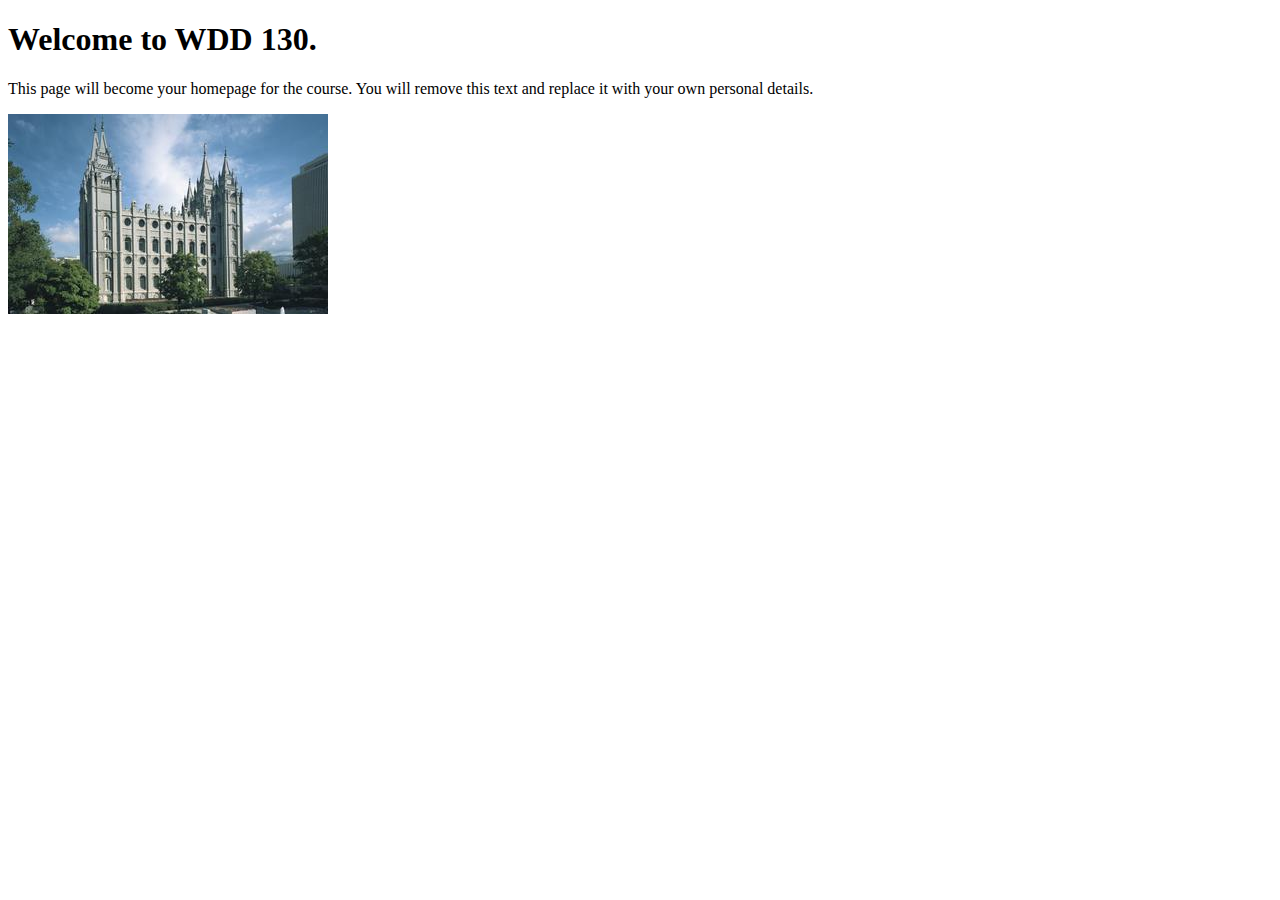
<file: index.html>
<!DOCTYPE html>
<html lang="en">
<head>
    <meta charset="UTF-8">
    <meta name="viewport" content="width=device-width, initial-scale=1.0">
    <title>WDD 130 | Personal Homepage</title>
</head>
<body>
    <h1>Welcome to WDD 130.</h1>
    <p>This page will become your homepage for the course. You will remove this text and replace it with your own personal details.</p>

    <img src="images/salt-lake-temple.jpg" alt="The Salt Lake Temple.">
</body>
</html>
</file>
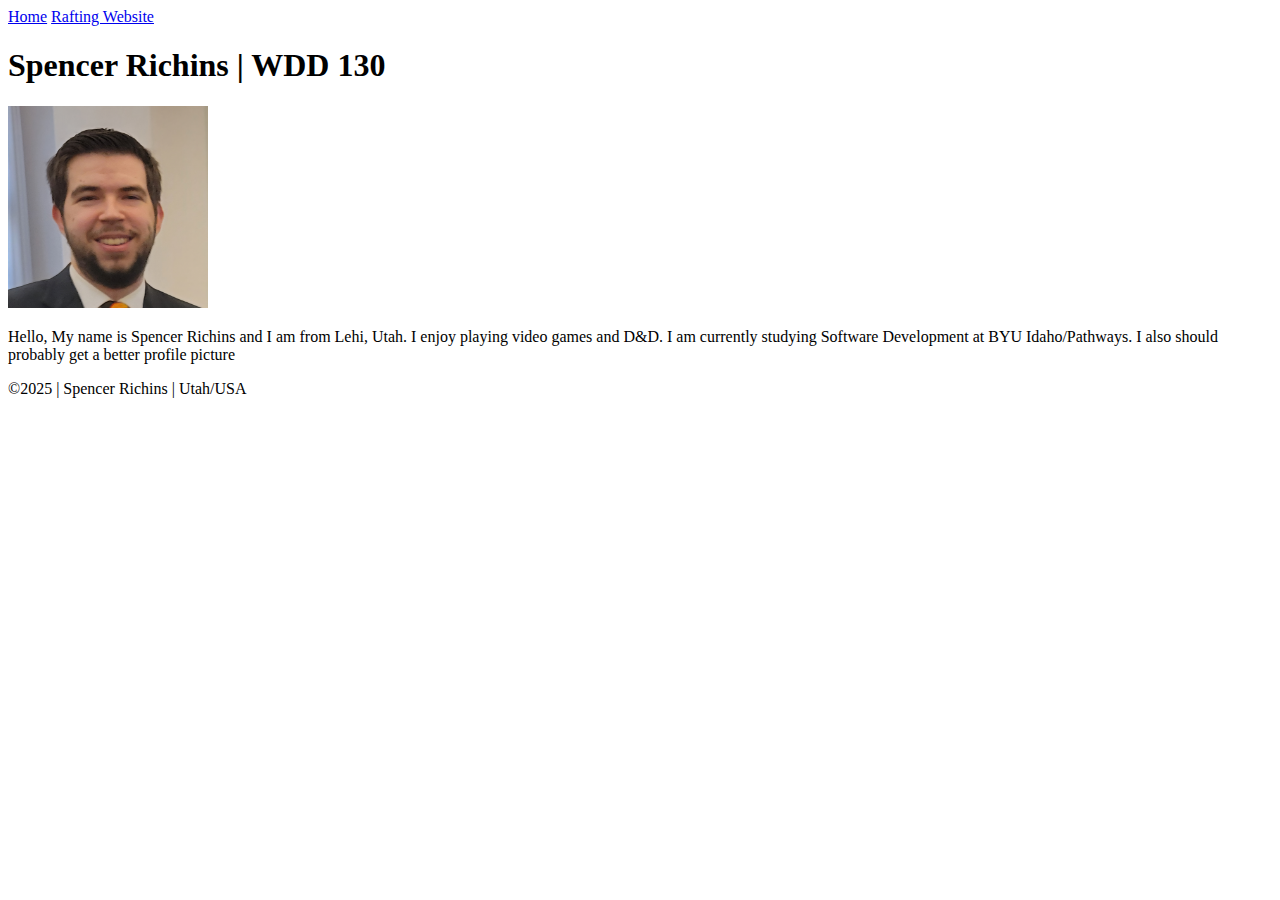
<file: week01/index.html>
<!DOCTYPE html>
<html lang="en">

<head>
    <meta charset="UTF-8">
    <meta name="viewport" content="width=device-width, initial-scale=1.0">
    <title>Spencer Richins|WDD 130</title>
</head>

<body>
    <header>
        <nav>
            <a href="#">Home</a>
            <a href="wwr/">Rafting Website</a>
        </nav>
    </header>
    <main>
        <h1>Spencer Richins | WDD 130</h1>
        <img src="images/profile.jpg" alt="Spencer Richins Profile Picture" width="200">
        <p>Hello, My name is Spencer Richins and I am from Lehi, Utah. I enjoy playing video games and D&D.
            I am currently studying Software Development at BYU Idaho/Pathways.
            I also should probably get a better profile picture
        </p>

    </main>
    <footer>
        <p>
            ©2025 | Spencer Richins | Utah/USA
        </p>
    </footer>
</body>

</html>
</file>
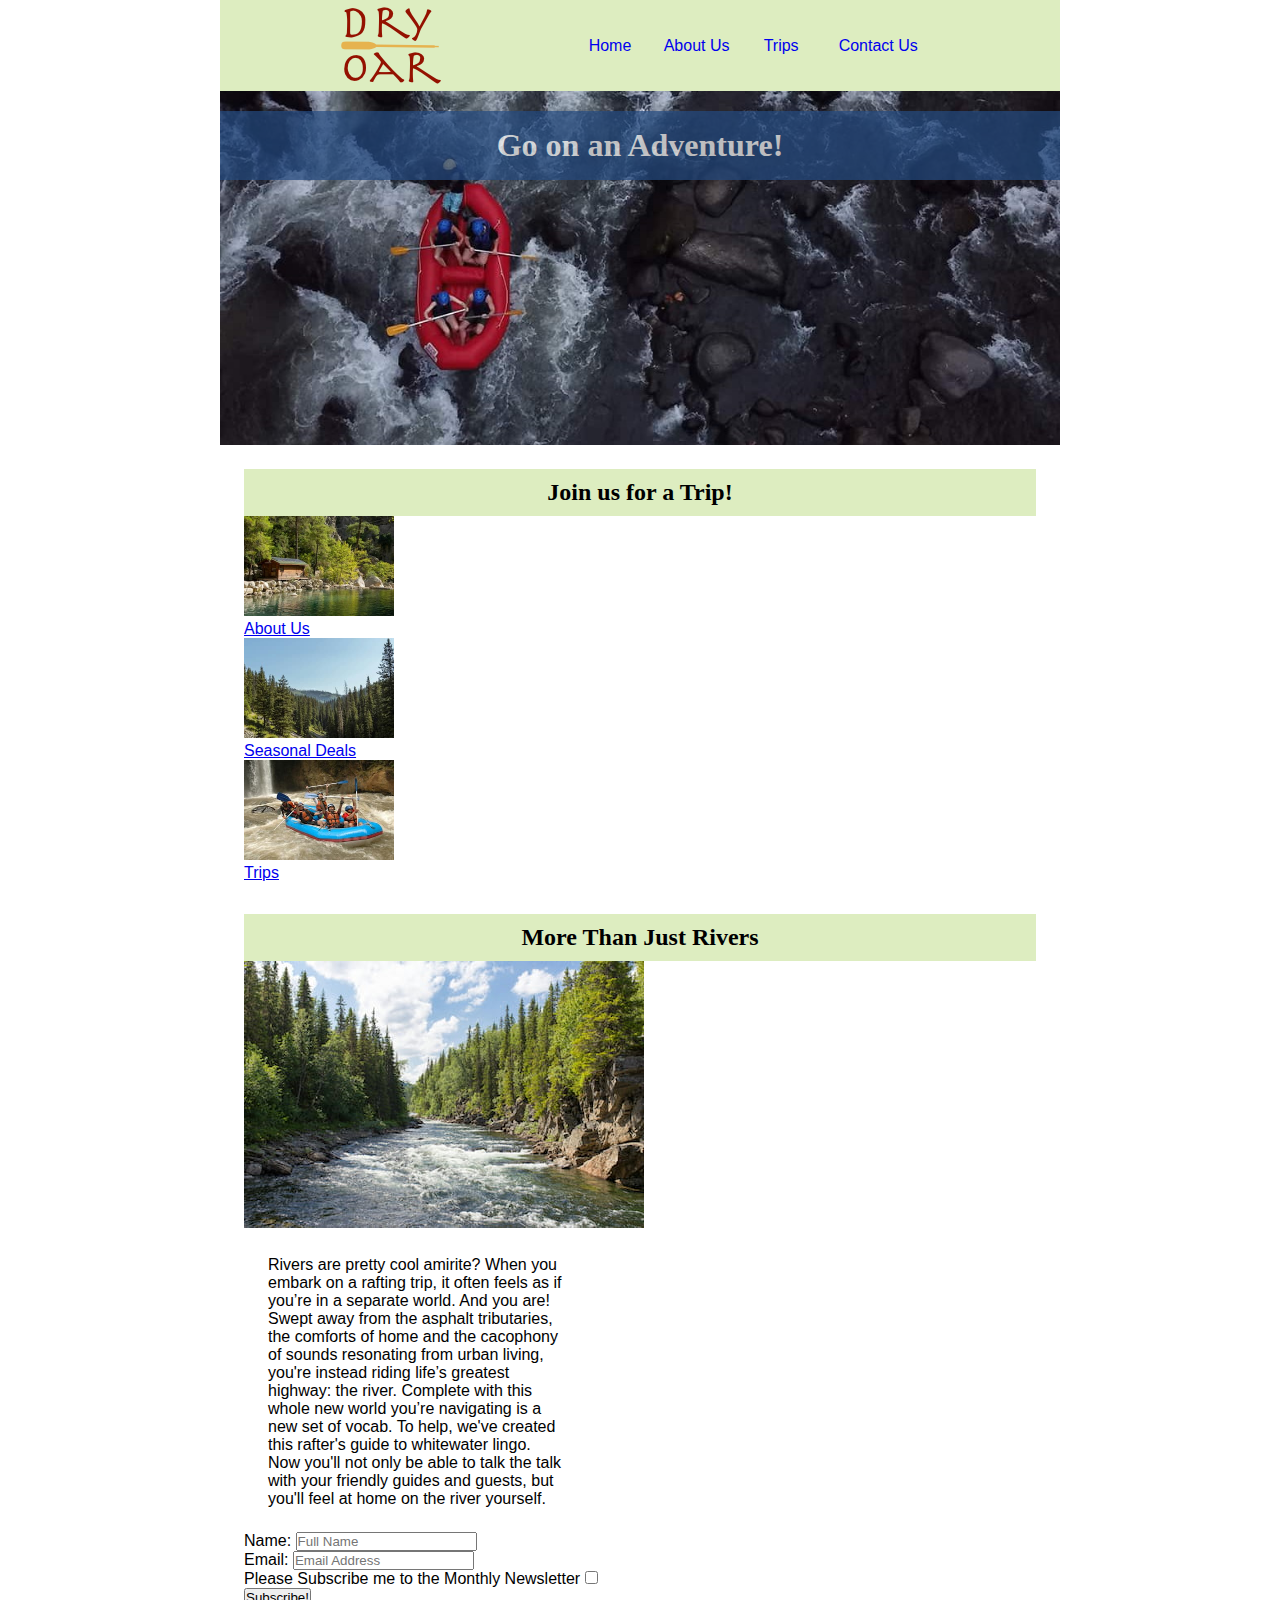
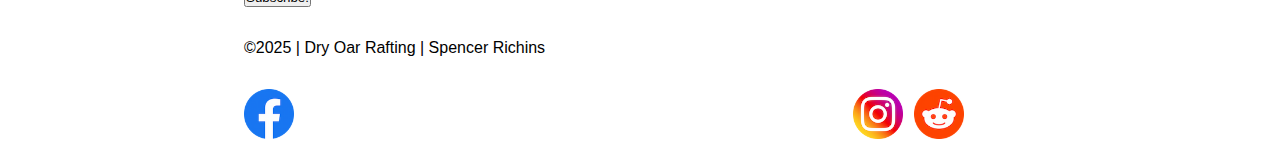
<file: wwr/index.html>
<!DOCTYPE html>
<html lang="en">

<head>
    <meta charset="UTF-8">
    <meta name="viewport" content="width=device-width, initial-scale=1.0">
    <meta name="description" content="Spencer Richins White Water Rafting Website Home Page Assignment.">
    <meta name="author" content="Spencer Richins">
    <title>Dry Oar Rafting Home Page</title>
    <link rel="stylesheet" href="styles/rafting.css">
</head>

<body>
    <header>
        <img src="images/dry-oar-logo-lowercase.png" alt="Rafting Site Logo">
        <nav>
            <a href="index.html">Home</a>
            <a href="about.html">About Us</a>
            <a href="trips.html">Trips</a>
            <a href="contact.html">Contact Us</a>
        </nav>
    </header>

    <main>
        <div class="hero homepage-h1">
            <img src="images/hero-image-homepage.jpg" alt="Happy Customers">
            <h1>Go on an Adventure!</h1>

        </div>


        <section class="adventure homepage-adventure">
            <h2>Join us for a Trip!</h2>
            <div>
                <!-- Use 3ish bigger images -->
                <figure>
                    <img src="images/about-us.jpg" alt="About Us">
                    <figcaption><a href="about.html">About Us</a></figcaption>
                </figure>
                <figure>
                    <img src="images/seasonal-deals.jpg" alt="Seasonal Deals">
                    <figcaption><a href="trips.html">Seasonal Deals</a></figcaption>
                </figure>
                <figure>
                    <img src="images/trips.jpg" alt="Trips">
                    <figcaption><a href="trips.html">Trips</a></figcaption>
                </figure>
            </div>
        </section>

        <section class="history">
            <h2>More Than Just Rivers</h2>
            <div>
                <!-- Change this image -->
                <img src="images/neat-river.jpg" alt="False Calm River">
                <p>
                    Rivers are pretty cool amirite? When you embark on a rafting trip, it often feels as if you’re in a
                    separate world. And you are! Swept away from the
                    asphalt tributaries, the comforts of home and the cacophony of sounds resonating from urban living,
                    you're instead
                    riding life’s greatest highway: the river.

                    Complete with this whole new world you’re navigating is a new set of vocab. To help, we've created
                    this rafter's guide
                    to whitewater lingo. Now you'll not only be able to talk the talk with your friendly guides and
                    guests, but you'll
                    feel at home on the river yourself.
                </p>

            </div>

            <div class="homepage-newsletter">
                <form class="email homepage-email">
                    <div class="email homepage-input">
                        <label for="fullname">Name: </label>
                        <input type="text" id="fullname" name="fullname" placeholder="Full Name" required>
                    </div>
                    <div class="email homepage-input">
                        <label for="email">Email: </label>
                        <input type="text" id="email" name="email" placeholder="Email Address" required>
                    </div>
                    <div class="email">
                        <label for="newsletter">Please Subscribe me to the Monthly Newsletter</label>
                        <input type="checkbox" id="newsletter" name="newsletter">
                    </div>

                    <button type="submit">Subscribe!</button>
                </form>
            </div>
        </section>

    </main>

    <footer>
        <p>©2025 | Dry Oar Rafting | Spencer Richins</p>
        <nav class="socialmedia">
            <a href="https://facebook.com">
                <img src="images/facebook-icon.png" alt="Facebook Icon">
            </a>
            <a href="https://Instagram.com">
                <img src="images/instagram-icon.png" alt="Instagram Icon">
            </a>
            <a href="https://Reddit.com">
                <img src="images/reddit-icon.png" alt="Reddit Icon">
            </a>
        </nav>
    </footer>
</body>

</html>
</file>
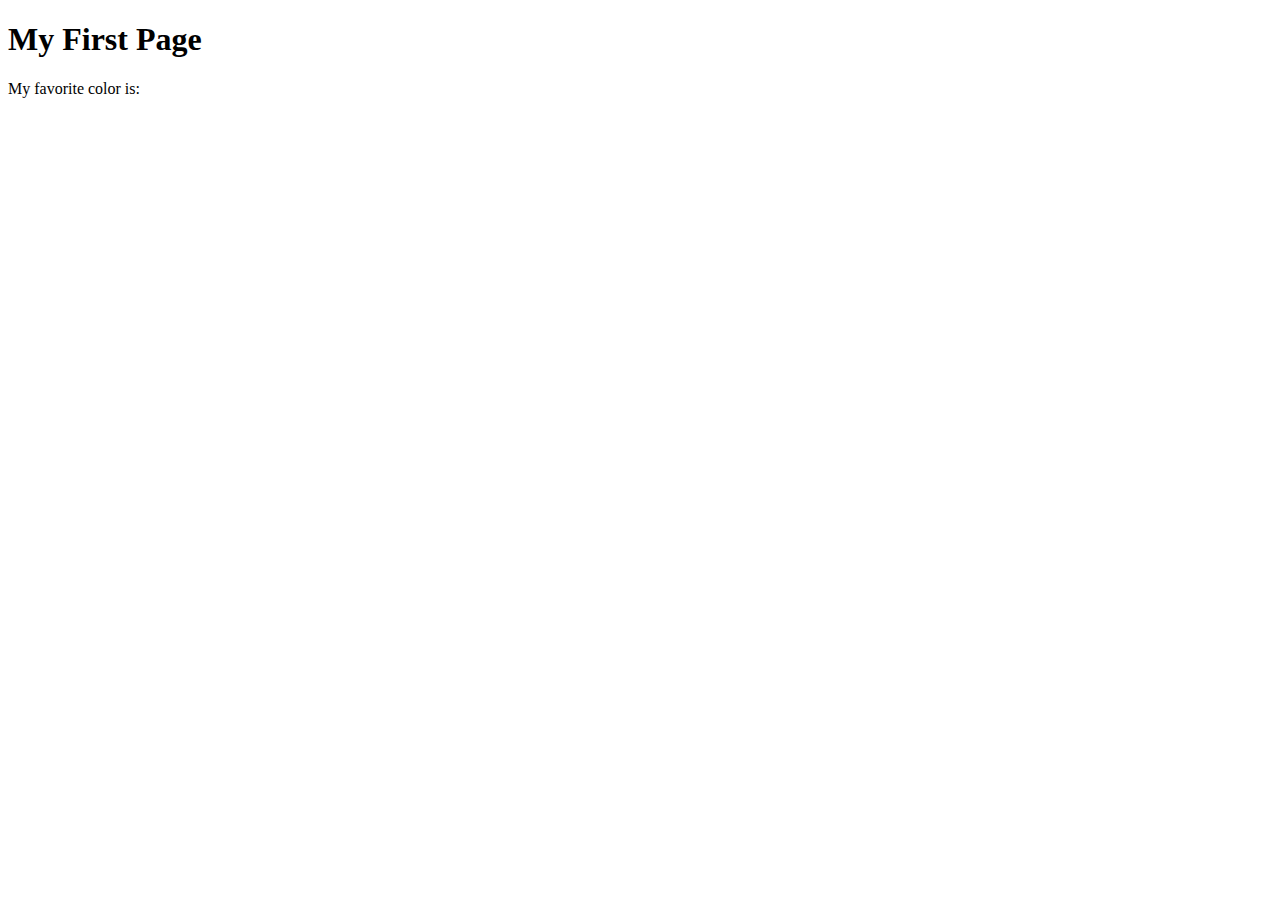
<file: week01/first-page.html>
<!DOCTYPE html>
<html lang="en">
<head>
    <meta charset="UTF-8">
    <meta name="viewport" content="width=device-width, initial-scale=1.0">
    <title>My First Page</title>
</head>
<body>
    <h1>My First Page</h1>
    <p>My favorite color is: </p>
</body>
</html>
</file>
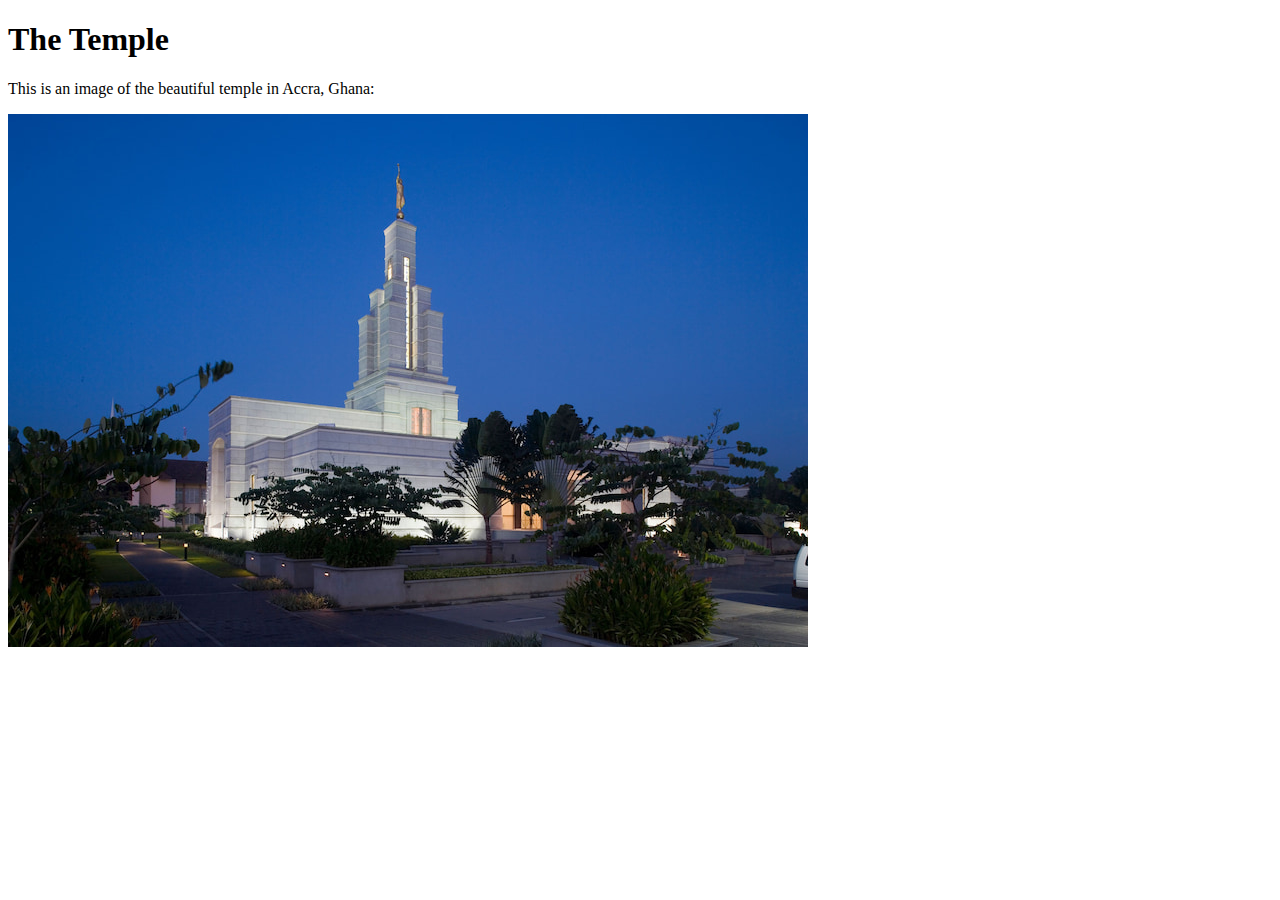
<file: week01/images-solution.html>
<!DOCTYPE html>
<html lang="en">
<head>
    <meta charset="UTF-8">
    <meta name="viewport" content="width=device-width, initial-scale=1.0">
    <title>Temple Image</title>
</head>
<body>
    <h1>The Temple</h1>
    <p>This is an image of the beautiful temple in Accra, Ghana:</p>
    <img src="images/temple-small.jpg" alt="The Accra Ghana Temple">
    
</body>
</html>
</file>
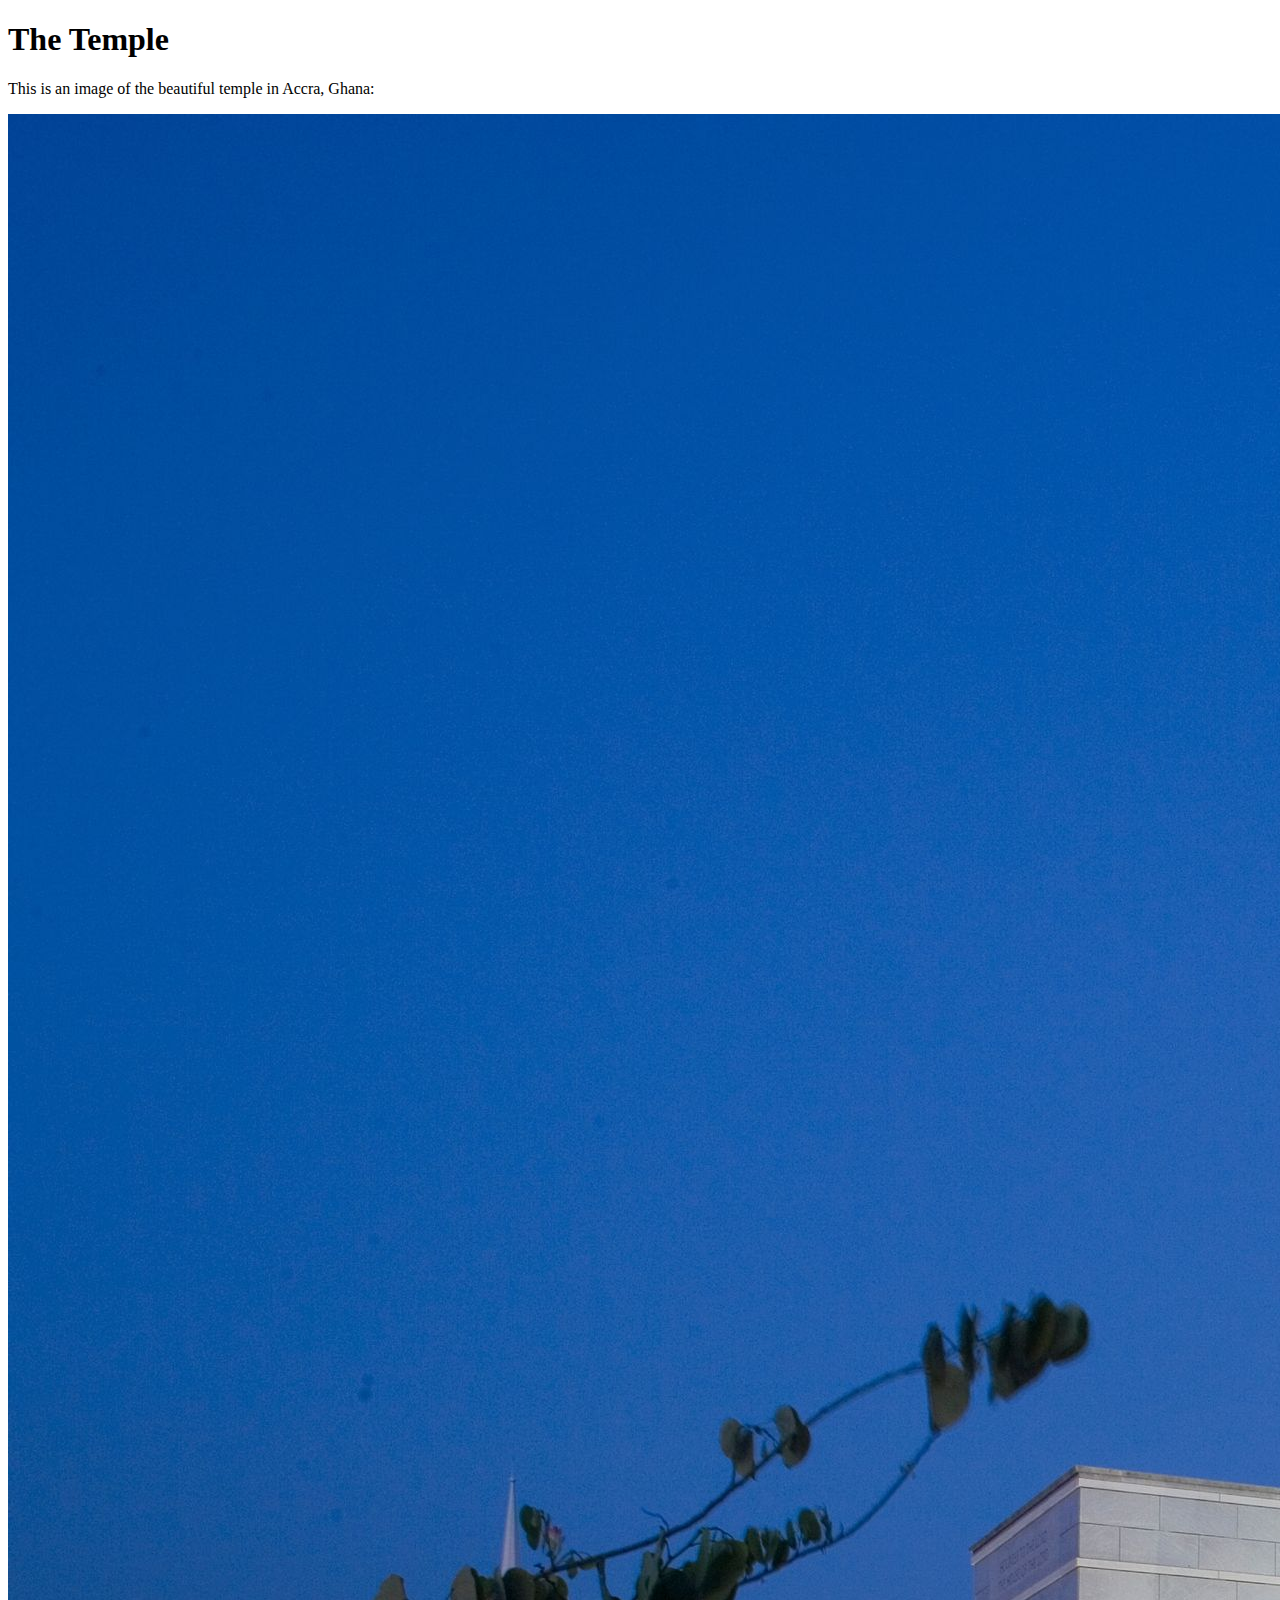
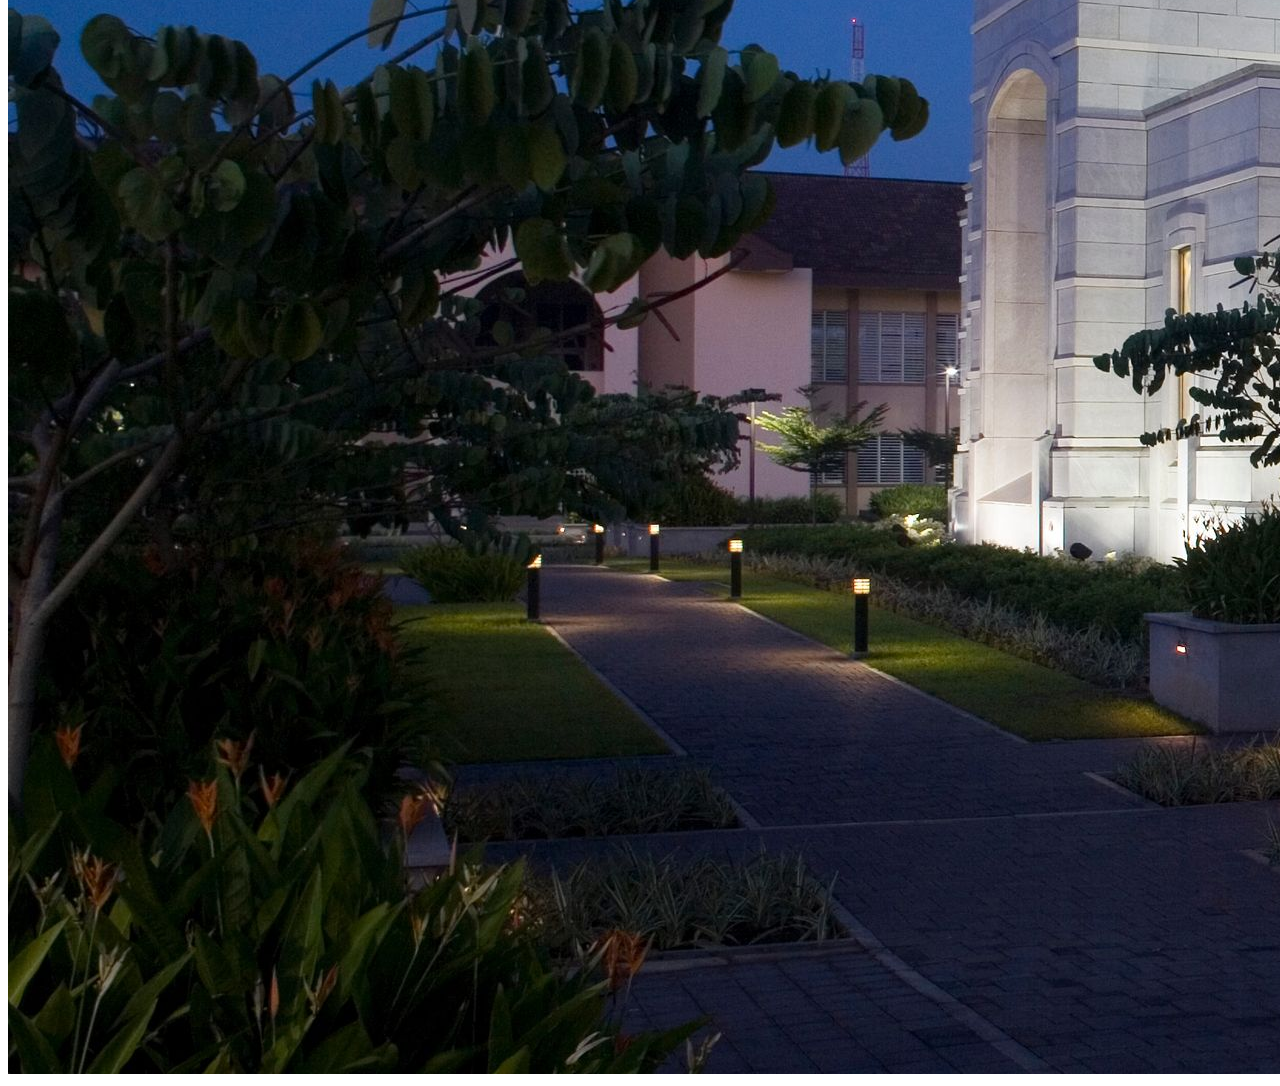
<file: week01/images.html>
<!DOCTYPE html>
<html lang="en">
<head>
    <meta charset="UTF-8">
    <meta name="viewport" content="width=device-width, initial-scale=1.0">
    <title>Temple Image</title>
</head>
<body>
    <h1>The Temple</h1>
    <p>This is an image of the beautiful temple in Accra, Ghana:</p>
    <img src="images/temple-large.jpeg" alt="The Accra Ghana Temple">
    
</body>
</html>
</file>
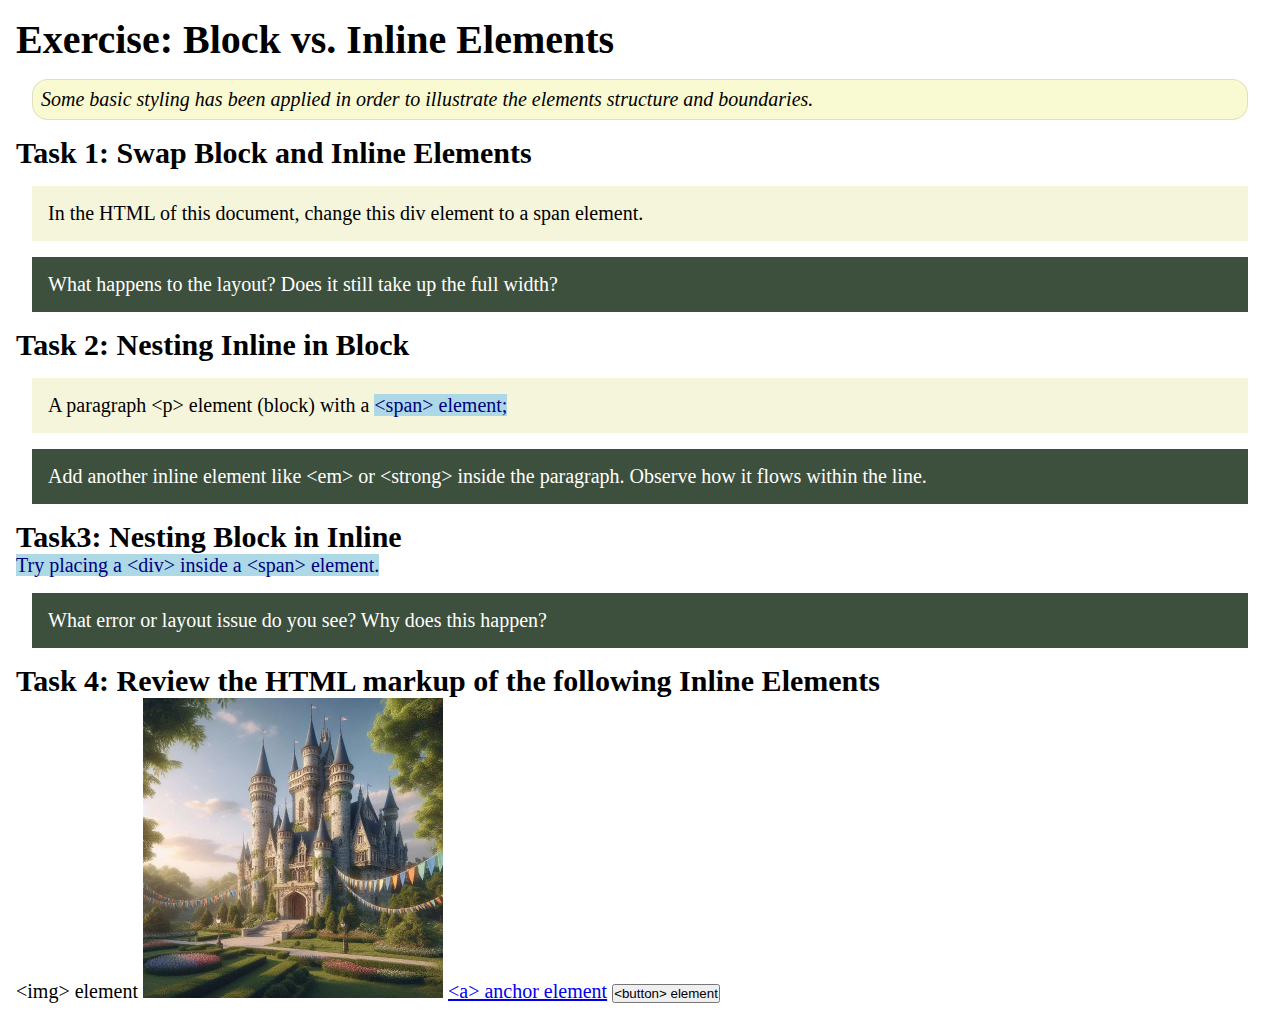
<file: week02/block-vs-inline.html>
<!DOCTYPE html>
<html lang="en">

<head>
    <meta charset="UTF-8">
    <meta name="viewport" content="width=device-width, initial-scale=1.0">
    <title>Exercise: Block vs. Inline Elements</title>
    <link rel="stylesheet" href="styles/block-vs-inline.css">
</head>

<body>
    <main>
        <h1>Exercise: Block vs. Inline Elements</h1>
        <p class="note">Some basic styling has been applied in order to illustrate the elements structure and
            boundaries.</p>

        <h2>Task 1: Swap Block and Inline Elements</h2>
        <div>In the HTML of this document, change this div element to a span element.</div>

        <p class="question">What happens to the layout? Does it still take up the full width?</p>

        <h2>Task 2: Nesting Inline in Block</h2>
        <p>A paragraph &lt;p&gt; element (block) with a <span>&lt;span&gt; element;</span></p>
        <p class="question">Add another inline element like &lt;em&gt; or &lt;strong&gt; inside the paragraph. Observe
            how it flows within the line.</p>

        <h2>Task3: Nesting Block in Inline</h2>
        <span>Try placing a &lt;div&gt; inside a &lt;span&gt; element.</span>
            <p class="question">What error or layout issue do you see? Why does this happen?</p>


            <h2>Task 4: Review the HTML markup of the following Inline Elements</h2>
        &lt;img&gt; element
        <img src="images/castle.webp" alt="placeholder image (images are inline)" width="300" height="300">
        <a href="https://churchofjesuschrist.org">&lt;a&gt; anchor element</a>
        <button type="button">&lt;button&gt; element</button>
    </main>
</body>

</html>
</file>
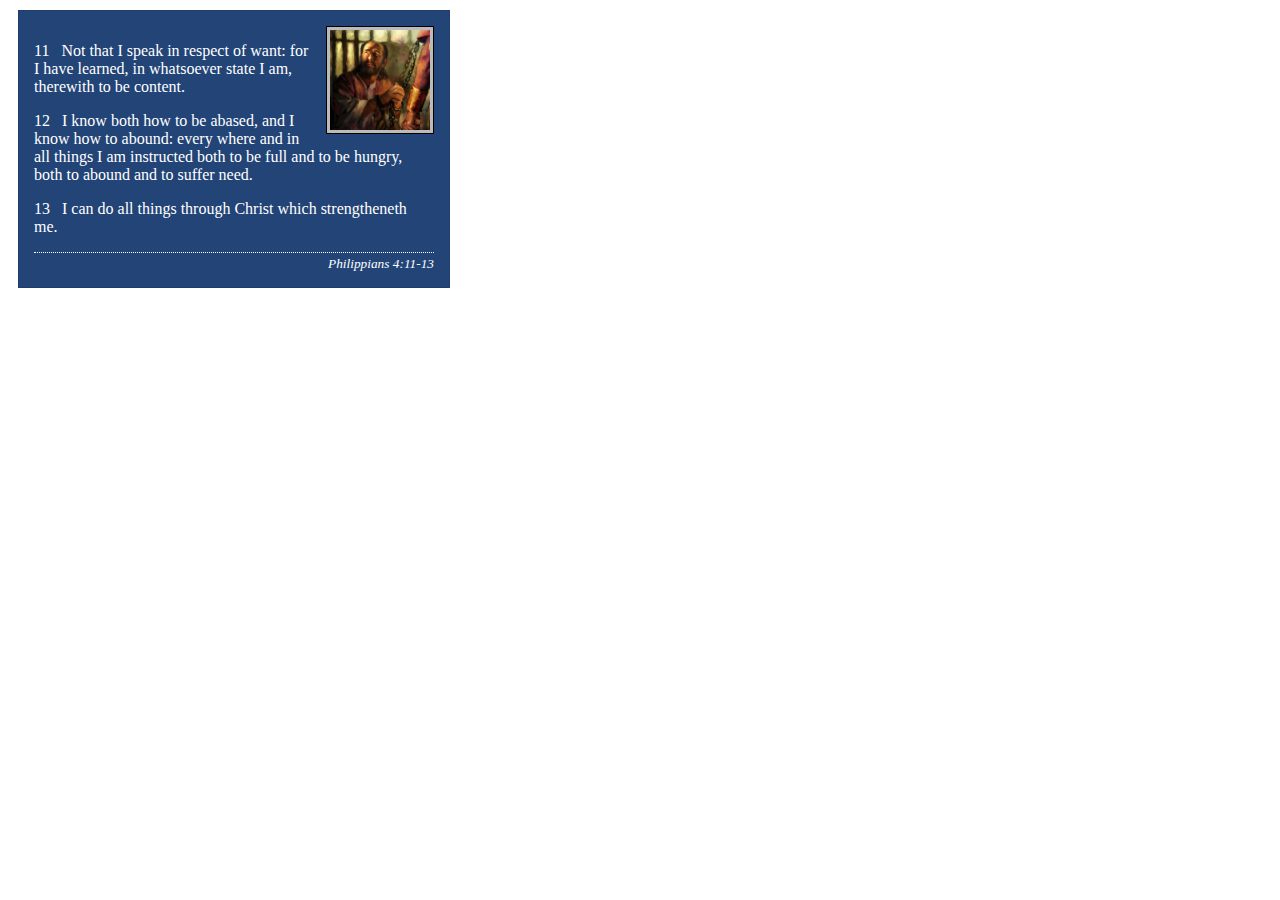
<file: week02/box-model-solution.html>
<!DOCTYPE html>
<html lang="en">
<head>
    <meta charset="UTF-8">
    <meta name="viewport" content="width=device-width, initial-scale=1.0">
    <title>Box Model Activity</title>
    <link rel="stylesheet" href="styles/box-model-solution.css">
</head>
<body>
    <main>
        <div class="callout">
            <img src="images/apostle-paul-imprisoned.webp" alt="Paul the Apostle - Imprisoned in Rome" width="200" height="200">
            <blockquote>
                <p>11 &nbsp; Not that I speak in respect of want: for I have learned, in whatsoever state I am, therewith to be content.</p>
                <p>12 &nbsp; I know both how to be abased, and I know how to abound: every where and in all things I am instructed both to be full and to be hungry, both to abound and to suffer need.</p>
                <p>13 &nbsp; I can do all things through Christ which strengtheneth me.</p>
            </blockquote>
            <cite>Philippians 4:11-13</cite>
        </div>
    </main>
</body>
</html>
</file>
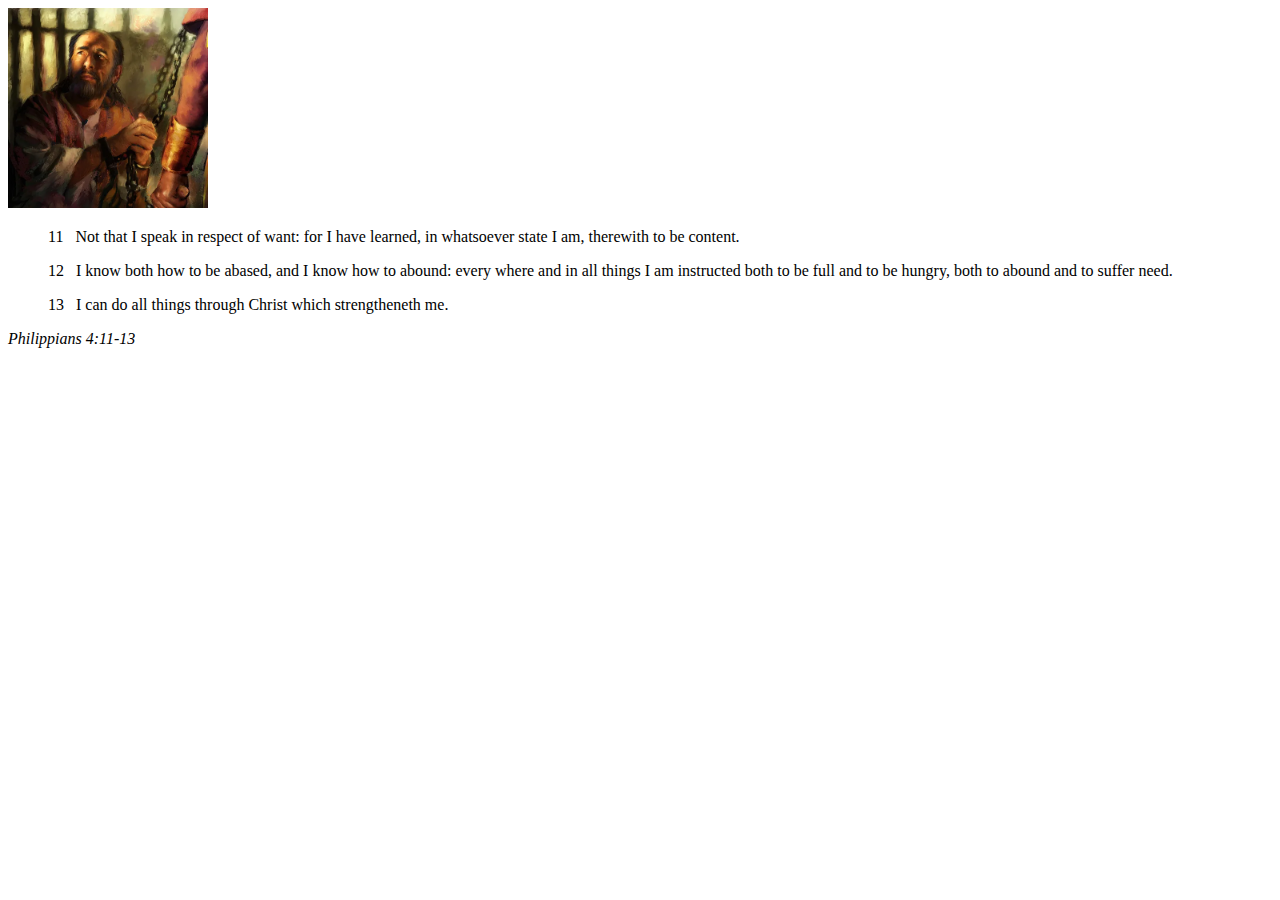
<file: week02/box-model.html>
<!DOCTYPE html>
<html lang="en">
<head>
    <meta charset="UTF-8">
    <meta name="viewport" content="width=device-width, initial-scale=1.0">
    <title>Box Model Activity</title>
</head>
<body>
    <main>
        <div class="callout">
            <img src="images/apostle-paul-imprisoned.webp" alt="Paul the Apostle - Imprisoned in Rome" width="200" height="200">
            <blockquote>
                <p>11 &nbsp; Not that I speak in respect of want: for I have learned, in whatsoever state I am, therewith to be content.</p>
                <p>12 &nbsp; I know both how to be abased, and I know how to abound: every where and in all things I am instructed both to be full and to be hungry, both to abound and to suffer need.</p>
                <p>13 &nbsp; I can do all things through Christ which strengtheneth me.</p>
            </blockquote>
            <cite>Philippians 4:11-13</cite>
        </div>
    </main>
</body>
</html>
</file>
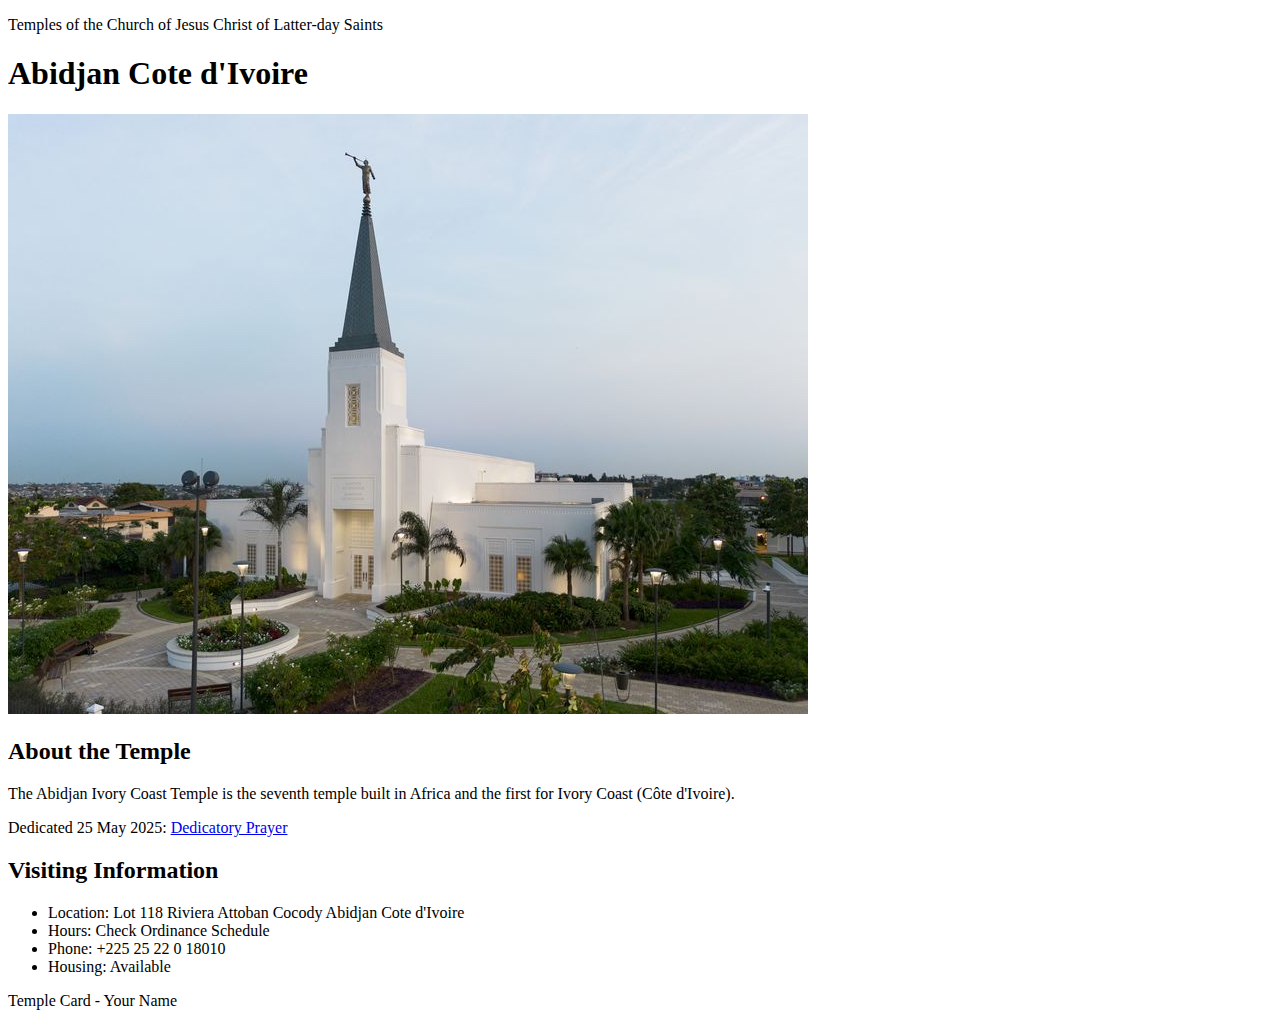
<file: week02/temple.html>
<!DOCTYPE html>
<html lang="en">

<head>
    <meta charset="UTF-8">
    <meta name="viewport" content="width=device-width, initial-scale=1.0">
    <title>Temple Card - Abidjan Cote d'Ivoire</title>
</head>

<body>
    <header>
        <p>Temples of the Church of Jesus Christ of Latter-day Saints</p>
    </header>
    <main>
        <h1>Abidjan Cote d'Ivoire</h1>
        <picture>
            <img src="images/abidjan-ivory-coast.jpeg" alt="Abidjan Cote d'Ivoire Temple">
        </picture>
        <section>
            <h2>About the Temple</h2>
            <p>The Abidjan Ivory Coast Temple is the seventh temple built in Africa and the first for Ivory Coast (Côte
                d'Ivoire).</p>
            <p>Dedicated 25 May 2025: <a
                    href="https://www.churchofjesuschrist.org/temples/dedicatory-prayer/abidjan-ivory-coast-temple/2025-05-25?lang=eng"
                    target="_blank" rel="noopener noreferrer">Dedicatory Prayer</a></p>
        </section>
        <section>
            <h2>Visiting Information</h2>
            <ul>
                <li>Location: Lot 118 Riviera Attoban Cocody Abidjan Cote d'Ivoire</li>
                <li>Hours: Check Ordinance Schedule</li>
                <li>Phone: +225 25 22 0 18010</li>
                <li>Housing: Available</li>
            </ul>
        </section>
    </main>
    <footer>
        <p>Temple Card - Your Name</p>
    </footer>
</body>

</html>
</file>
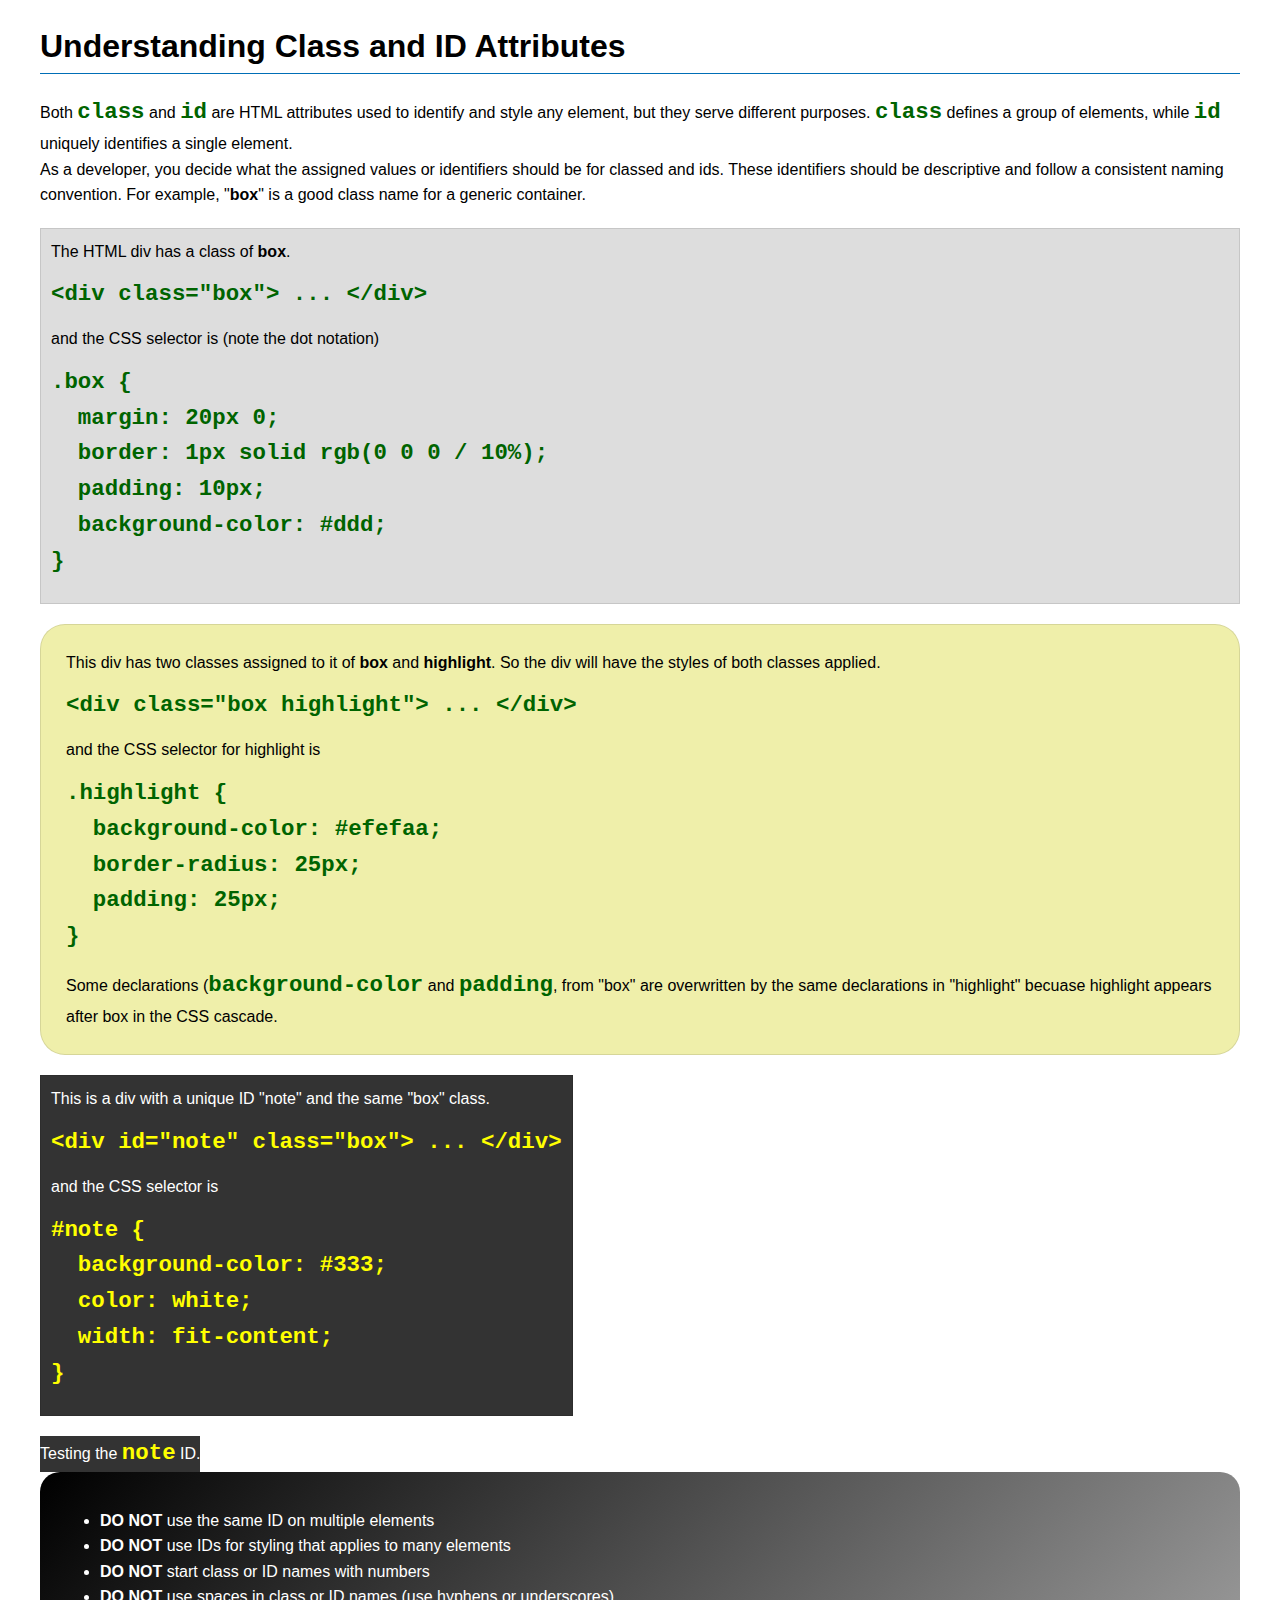
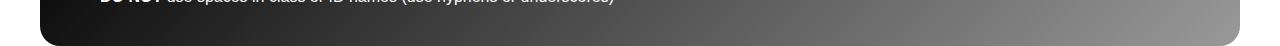
<file: week03/class-and-id.html>
<!DOCTYPE html>
<html lang="en">

<head>
    <meta charset="UTF-8">
    <meta name="viewport" content="width=device-width, initial-scale=1.0">
    <title>Class vs ID Attributes</title>
    <link rel="stylesheet" href="styles/class-and-id.css">
</head>

<body>
    <h1>Understanding Class and ID Attributes</h1>
    <p>Both <code>class</code> and <code>id</code> are HTML attributes used to identify and style any element, but they
        serve different purposes. <code>class</code> defines a group of elements, while <code>id</code> uniquely
        identifies a single element.</p>
    <p>As a developer, you decide what the assigned values or identifiers should be for classed and ids. These
        identifiers should be
        descriptive and follow a consistent naming convention. For example, "<strong>box</strong>" is a good class name
        for a generic container.</p>
    <div class="box">
        <p>The HTML div has a class of <strong>box</strong>.</p>
        <pre><code class="html">&lt;div class="box"&gt; ... &lt;/div&gt;</code></pre>
        and the CSS selector is (note the dot notation)
        <pre><code class="css">.box {
  margin: 20px 0;
  border: 1px solid rgb(0 0 0 / 10%);
  padding: 10px;
  background-color: #ddd; 
}</code></pre>
    </div>

    <div class="box highlight">
        <p>This div has two classes assigned to it of <strong>box</strong> and <strong>highlight</strong>. So the div
            will have the styles of both classes applied.</p>
        <pre><code class="html">&lt;div class="box highlight"&gt; ... &lt;/div&gt;</code></pre>
        and the CSS selector for highlight is
        <pre><code class="css">.highlight {
  background-color: #efefaa;
  border-radius: 25px;
  padding: 25px;
}</code></pre>
<p>Some declarations (<code>background-color</code> and <code>padding</code>, from "box" are overwritten by the same declarations in "highlight" becuase highlight appears after box in the CSS cascade.</p>
    </div>

    <div id="note" class="box">
        <p>This is a div with a unique ID "note" and the same "box" class.</p>
        <pre><code class="html">&lt;div id="note" class="box"&gt; ... &lt;/div&gt;</code></pre>
        and the CSS selector is
        <pre><code class="css">#note {
  background-color: #333;
  color: white;
  width: fit-content;
}</code></pre>
    </div>

    <div id="note">
        <p>Testing the <code>note</code> ID.</p>
    </div>

    <section id="best-practice">
        <ul>
            <li><strong>DO NOT</strong> use the same ID on multiple elements</li>
            <li><strong>DO NOT</strong> use IDs for styling that applies to many elements</li>
            <li><strong>DO NOT</strong> start class or ID names with numbers</li>
            <li><strong>DO NOT</strong> use spaces in class or ID names (use hyphens or underscores)</li>
        </ul>
    </section>




</body>

</html>
</file>
<file: wwr/styles/rafting.css>
:root{
--primary-color: #fff;
--secondary-color: #000 ;
--accent1-color: #ddedc0;
--accent2-color: #244b82;
--heading-font: "Times New Roman", "Georgia", serif;
--body-font: Arial, Helvetica, sans-serif;
}
*{
    margin: 0;
    padding: 0;
    box-sizing: border-box;
}
header {
    background-color: var(--accent1-color);
    color: var(--accent2-color);
    display: flex;
    justify-content: space-evenly;
    align-items: center;
}
body{
    font-family: var(--body-font);
    color: var(--secondary-color);
}
header, main, footer{
    width: 840px;
    margin: 0 auto;
}
h1, h2{
    font-family: var(--heading-font);
    color: var(--secondary-color);
}
nav, p, section, article{
    margin: 16px;
    padding: 8px;
}
header nav{
    display: grid;
    grid-template-columns: 75px 100px 75px 80px;
    align-items: center;
}
nav a{
    display: block;
    text-decoration: none;
}
p img{
    position: relative;
    width: 200px;
}
section p{
    display: grid;
    grid-template-columns: 40% 30% 35%;
    align-items: flex-start;
}
aside{
    margin: 75px auto;
    display: grid;
    grid-template-columns: 1fr 1fr 1fr 1fr 1fr;
    grid-template-rows: 20% 10%;
    align-items: center;
}
figure img{
    position: relative;
    width: 150px;
    height: 100px;
}
h2{
    background-color: var(--accent1-color);
    text-align: center;
    padding: 10px;
}
footer nav{
    display: grid;
    grid-template-columns: 10fr 1fr 1fr 1fr;
    align-items: center;
}
.socialmedia a{
    text-decoration: none;
}
.socialmedia a img{
    position: relative;
    width: 50px;
}
.hero{
    position: relative;
}
.hero img{
    display: block;
    width: 100%;
    height: auto;
}
h1{
    position: absolute;
    top: 20px;
    width: 100%;
    padding: 16px;
    text-align: center;
    opacity: 0.7;
    background-color: var(--accent2-color);
    color: #fff;
}
.hero article img{
    float: right;
    width: 100px;
    opacity: 100;
}
.hero article{
    text-align: left;
    position: absolute;
    background-color: var(--accent2-color);
    bottom: 10px;
    width: 96%;
    opacity: 0.7;
    color: #fff;
}
</file>
<file: week02/styles/block-vs-inline.css>
* {
    margin: 0;
    padding: 0;
}

body {
    font-size: 20px;
    margin: 1rem;
}

p,
div {
    background-color: beige;
    margin: 1rem;
    padding: 1rem;
}

span {
    color: navy;
    background-color: lightblue;
}

code {
    margin: 0;
    padding: 0;
    color: green;
    font-size: 1.2rem;
}

.note {
    font-style: italic;
    background-color: lightgoldenrodyellow;
    border-radius: 1rem;
    border: 1px solid rgb(0 0 0 / 10%);
    margin: 1rem;
    padding: .5rem;
}

.question {
    background-color: #3d503d;
    color: #fff;
}
</file>
<file: week02/styles/box-model-solution.css>
.callout {
    max-width: 400px;
    margin: 10px;
    border: 1px solid rgba(0, 0, 0, .1);
    padding: 15px;
    background-color: #247;
    color: #fff;
}

.callout img {
    float: right;
    margin: 0 0 10px 15px;
    border: 1px solid #000;
    padding: 3px;
    background-color: #bbb;
    width: 100px;
    height: auto;

}

blockquote {
    margin: 0;
}

cite {
    display: block;
    border-top: 1px dotted #fff;
    padding-top: 3px;
    text-align: right;
    font-size: smaller;
}
</file>
<file: week03/styles/class-and-id.css>
body {
    font-family: Arial, sans-serif;
    line-height: 1.6;
    margin: 0;
    padding: 0 40px;
}

h1 {
    border-bottom: 1px solid rgb(0 110 182);
    padding-bottom: 0;
}



p {
    margin: 0;
}

code {
    color: darkgreen;
    font-weight: 700;
    font-size: 1.4rem;
}

/* Class examples - can be reused */

.box {
    margin: 20px 0;
    border: 1px solid rgb(0 0 0 / 10%);
    padding: 10px;
    background-color: #ddd; /* this is shorthand for #dddddd */
}

.highlight {
    background-color: #efefaa;
    border-radius: 25px;
    padding: 25px;
}

/* ID examples - should be unique */

#note {
    background-color: #333;
    color: white;
    width: fit-content;
}

#note code {
    color: yellow;
}

#best-practice {
    background: linear-gradient(135deg, #000 0%, #999 100%);
    color: white;
    border-radius: 20px;
    padding: 20px
}
</file>
